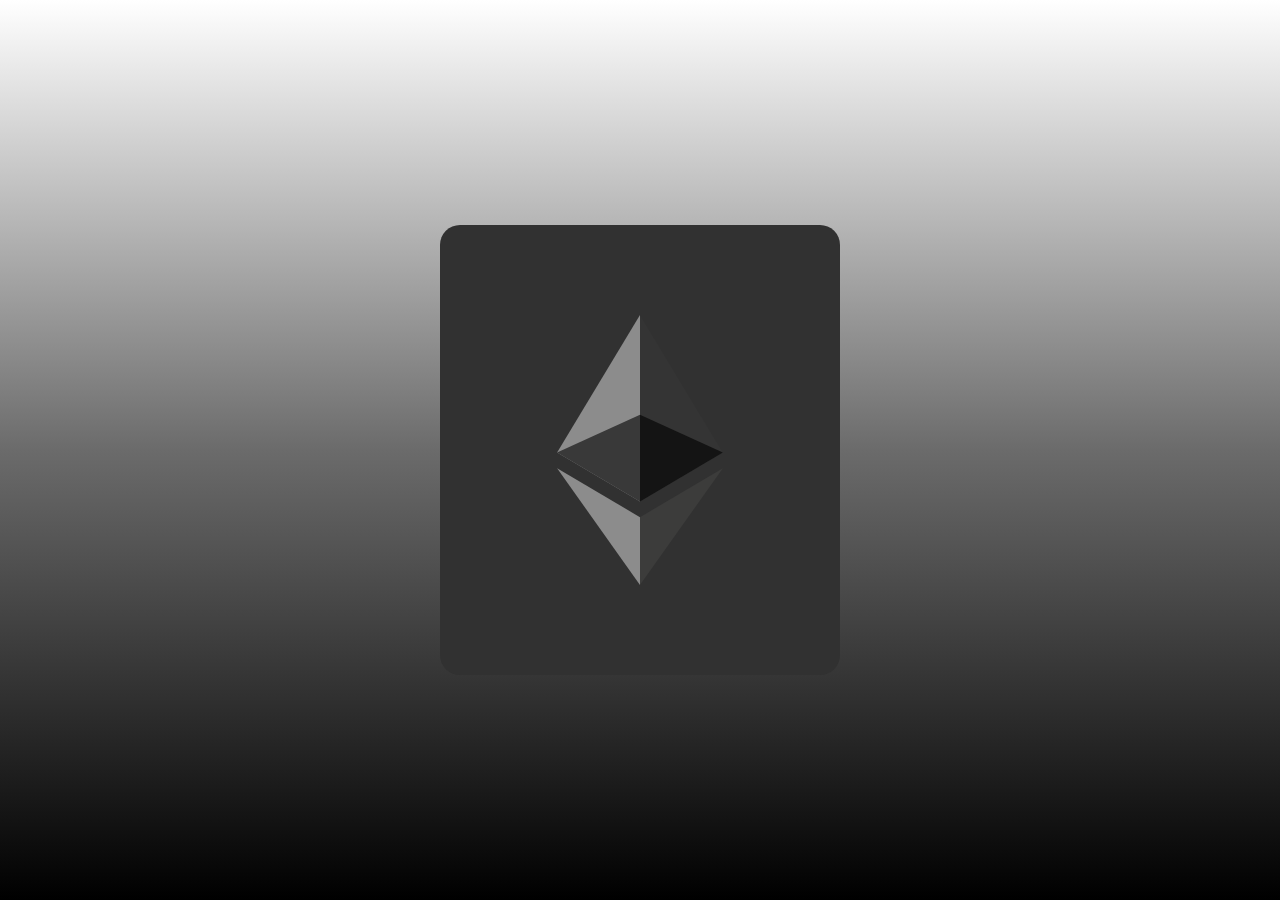
<file: index.html>
<!DOCTYPE html>
<html lang="es">
<head>
    <meta charset="UTF-8">
    <meta name="viewport" content="width=device-width, initial-scale=1.0">
    <title>Registro</title>
         <link rel="stylesheet" href="css/esil.css">
    <script>
        function registrar() {
            const username = document.getElementById("username").value;
            const password = document.getElementById("password").value;

            // Guardar datos en localStorage
            localStorage.setItem("username", username);
            localStorage.setItem("password", password);

            alert("Registro exitoso. Ahora puedes iniciar sesión.");
            window.location.href = "pagina2.html"; // Redirigir a la página de inicio de sesión
        }

   

    </script>
</head>

<div class="card">
  <svg class="img" xmlns="http://www.w3.org/2000/svg" xml:space="preserve" width="100%" height="100%" version="1.1" shape-rendering="geometricPrecision" text-rendering="geometricPrecision" image-rendering="optimizeQuality" fill-rule="evenodd" clip-rule="evenodd" viewBox="0 0 784.37 1277.39" xmlns:xlink="http://www.w3.org/1999/xlink">
 <g id="Layer_x0020_1">
  <metadata id="CorelCorpID_0Corel-Layer"></metadata>
  <g id="_1421394342400">
   <g>
    <polygon fill="#343434" fill-rule="nonzero" points="392.07,0 383.5,29.11 383.5,873.74 392.07,882.29 784.13,650.54"></polygon>
    <polygon fill="#8C8C8C" fill-rule="nonzero" points="392.07,0 -0,650.54 392.07,882.29 392.07,472.33"></polygon>
    <polygon fill="#3C3C3B" fill-rule="nonzero" points="392.07,956.52 387.24,962.41 387.24,1263.28 392.07,1277.38 784.37,724.89"></polygon>
    <polygon fill="#8C8C8C" fill-rule="nonzero" points="392.07,1277.38 392.07,956.52 -0,724.89"></polygon>
    <polygon fill="#141414" fill-rule="nonzero" points="392.07,882.29 784.13,650.54 392.07,472.33"></polygon>
    <polygon fill="#393939" fill-rule="nonzero" points="0,650.54 392.07,882.29 392.07,472.33"></polygon>
   </g>
  </g>
 </g>
</svg>
  <div class="textBox">
    <p class="text head">BIENVENIDO</p>
 

<body>
    <h1>Registro</h1>
    <form onsubmit="event.preventDefault(); registrar();">
        <label for="username">Usuario:</label>
        <input type="text" id="username" required>
        <br>
        <label for="password">Contraseña:</label>
        <input type="password" id="password" required>
        <br>
        <input type="submit" value="Registrar">
    </form>
  </div>
</div>



    


</body>
</html>
</file>
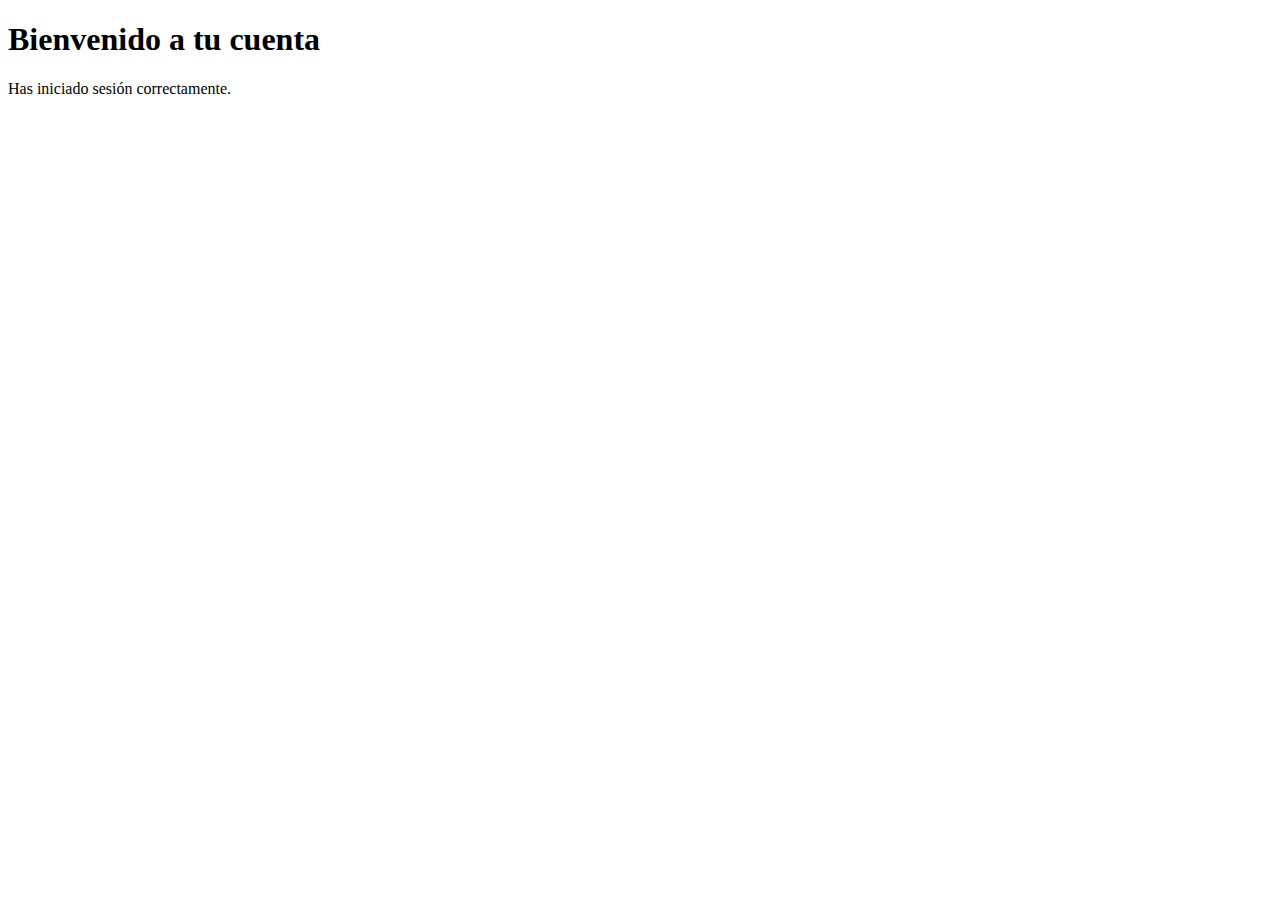
<file: bien.html>
<!DOCTYPE html>
<html lang="es">
<head>
    <meta charset="UTF-8">
    <meta name="viewport" content="width=device-width, initial-scale=1.0">
    <title>Bienvenido</title>
</head>
<body>
    <h1>Bienvenido a tu cuenta</h1>
    <p>Has iniciado sesión correctamente.</p>
</body>
</html>
</file>
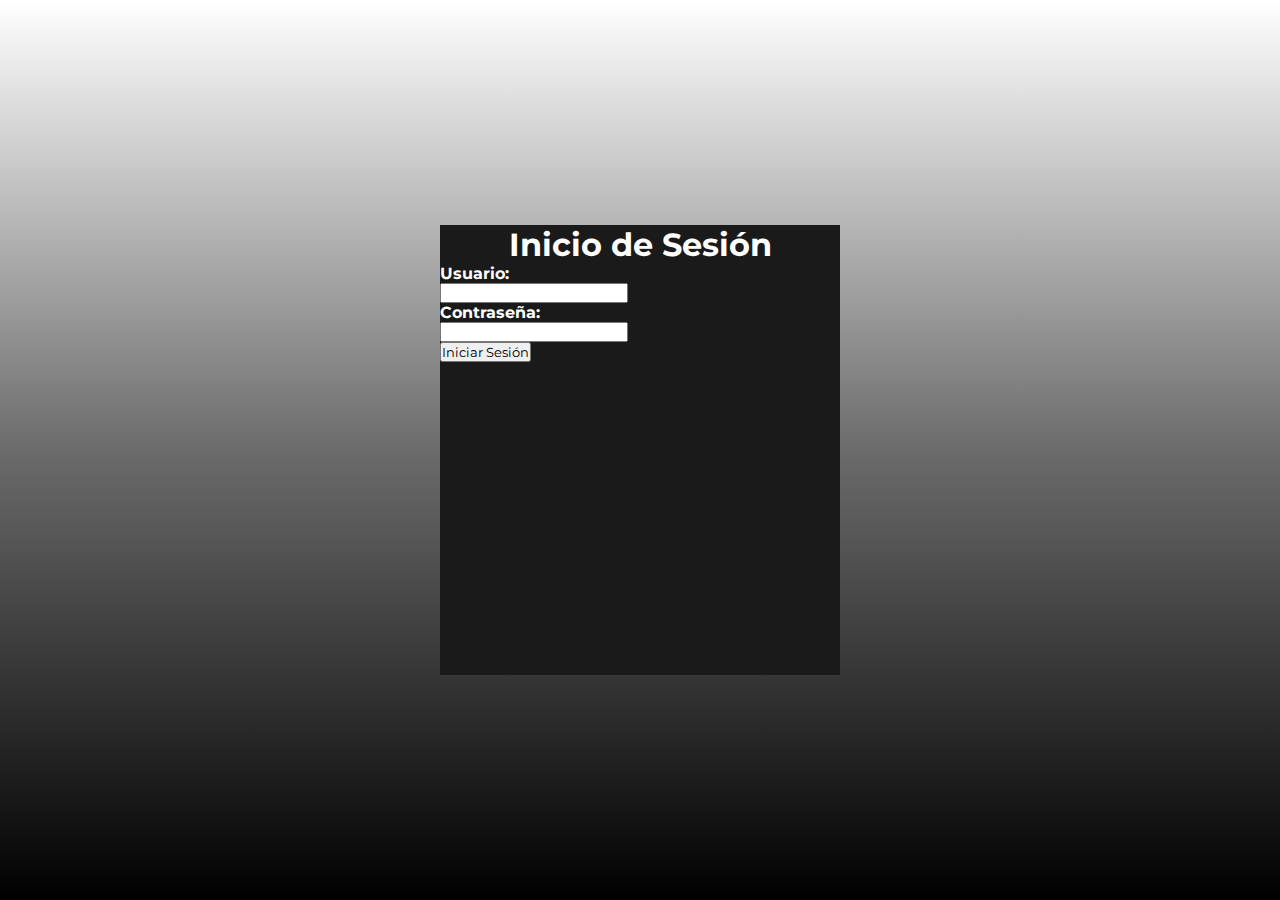
<file: pagina2.html>
<!DOCTYPE html>
<html lang="es">
<head>
    <meta charset="UTF-8">
    <meta name="viewport" content="width=device-width, initial-scale=1.0">
    <title>Inicio de Sesión</title>
     <link rel="stylesheet" href="css/estelo.css">
    <script>
        function iniciarSesion() {
            const username = document.getElementById("username").value;
            const password = document.getElementById("password").value;

            // Obtener datos de localStorage
            const storedUsername = localStorage.getItem("username");
            const storedPassword = localStorage.getItem("password");

            // Verificar credenciales
            if (username === storedUsername && password === storedPassword) {
                alert("Inicio de sesión exitoso. ¡Bienvenido, " + username + "!");
                // Redirigir a una página de bienvenida (puedes crear una)
                window.location.href = "fin.html";
            } else {
                alert("Usuario o contraseña incorrectos.");
            }
        }
    </script>
</head>


<body>
   





<div class="card">
  <div class="card2">

    <h1>Inicio de Sesión</h1>
    <form onsubmit="event.preventDefault(); iniciarSesion();">
        <label for="username">Usuario:</label>
         <br>
        <input type="text" id="username" required>
        <br>
        <label for="password">Contraseña:</label>
         <br>
        <input type="password" id="password" required>
        <br>
        <input type="submit" value="Iniciar Sesión">
    </form>

  </div>
</div>
   

</body>
</html>
</file>
<file: css/esil.css>
@import url('https://fonts.googleapis.com/css2?family=Montserrat:wght@300;400;500;600;700&display=swap');

*{
    margin: 0;
    padding: 0;
    box-sizing: border-box;
    font-family: 'Montserrat', sans-serif;
}

body{
                                                                   background: -webkit-linear-gradient(180deg, #ffffff,#6b6b6b,#000000);/* Chrome 10-25, Safari 5.1-6 */                          background: linear-gradient(180deg, #ffffff,#6b6b6b,#000000);/* W3C, IE 10+/ Edge, Firefox 16+, Chrome 26+, Opera 12+, Safari 7+ */                                             
    display: flex;
    align-items: center;
    justify-content: center;
    flex-direction: column;
    height: 100vh;
}


h1{
  text-align: center;
  position: relative;
  width: 80%;
  margin: 50px auto;
}

.card {
  width: 400px;
  height: 450px;
  background: #313131;
  border-radius: 20px;
  ;
  display: flex;
  flex-direction: column;
  align-items: center;
  justify-content: center;
  color: white;
  transition: 0.2s ease-in-out;
}

.img {
  height: 30%;
  position: absolute;
  transition: 0.2s ease-in-out;
  z-index: 1;
}

.textBox {
  opacity: 0;
  display: flex;
  flex-direction: column;
  align-items: center;
  justify-content: center;
  gap: 15px;
  transition: 0.2s ease-in-out;
  z-index: 2;
}

.textBox > .text {
  font-weight: bold;
}

.textBox > .head {
  font-size: 20px;
}

.textBox > .price {
  font-size: 17px;
}

.textBox > span {
  font-size: 12px;
  color: lightgrey;
}

.card:hover > .textBox {
  opacity: 1;
}

.card:hover > .img {
  height: 65%;
  filter: blur(7px);
  animation: anim 3s infinite;
}


@keyframes anim {
  0% {
    transform: translateY(0);
  }

  50% {
    transform: translateY(-20px);
  }

  100% {
    transform: translateY(0);
  }
}


label {
  color: white;
  font-weight: bold;
  display: block;
}

.card:hover {
  transform: scale(1.04) rotate(-1deg);
}




.container{
    background-color: #fff;
    border-radius: 30px;
    box-shadow: 0 5px 15px rgba(0, 0, 0, 0.35);
    position: relative;
    overflow: hidden;
    width: 768px;
    max-width: 100%;
    min-height: 480px;
}

.container p{
    font-size: 14px;
    line-height: 20px;
    letter-spacing: 0.3px;
    margin: 20px 0;
}

.container span{
    font-size: 12px;
}

.container a{
    color: #333;
    font-size: 13px;
    text-decoration: none;
    margin: 15px 0 10px;
}

.container button{
    background-color: #24025a;
    color: #fff;
    font-size: 12px;
    padding: 10px 45px;
    border: 1px solid transparent;
    border-radius: 20px;
    font-weight: 600;
    letter-spacing: 0.5px;
    text-transform: uppercase;
    margin-top: 10px;
    cursor: pointer;
}

.container button.hidden{
    background-color: transparent;
    border-color: #fff;
}

.container form{
    background-color: #fff;
    display: flex;
    align-items: center;
    justify-content: center;
    flex-direction: column;
    padding: 0 40px;
    height: 100%;
}

.container input{
    background-color: #eee;
    border: none;
    margin: 8px 0;
    padding: 10px 15px;
    font-size: 13px;
    border-radius: 8px;
    width: 100%;
    outline: none;
}

.form-container{
    position: absolute;
    top: 0;
    height: 100%;
    transition: all 0.6s ease-in-out;
}

.sign-in{
    left: 0;
    width: 50%;
    z-index: 2;
}

.container.active .sign-in{
    transform: translateX(100%);
}

.sign-up{
    left: 0;
    width: 50%;
    opacity: 0;
    z-index: 1;
}

.container.active .sign-up{
    transform: translateX(100%);
    opacity: 1;
    z-index: 5;
    animation: move 0.6s;
}

@keyframes move{
    0%, 49.99%{
        opacity: 0;
        z-index: 1;
    }
    50%, 100%{
        opacity: 1;
        z-index: 5;
    }
}

.social-icons{
    margin: 20px 0;
}

.social-icons a{
    border: 1px solid #ccc;
    border-radius: 15%;
    display: inline-flex;
    justify-content: center;
    align-items: center;
    margin: 0 3px;
    width: 40px;
    height: 40px;
}

.toggle-container{
    position: absolute;
    top: 0;
    left: 50%;
    width: 50%;
    height: 100%;
    overflow: hidden;
    transition: all 0.7s ease-in-out;
    border-radius: 150px 0 0 100px;
    z-index: 1000;
}

.container.active .toggle-container{
    transform: translateX(-100%);
    border-radius: 0 150px 100px 0;
}

.toggle{
    background-color: #036b11;
    height: 100%;
    background: linear-gradient(to right, #460088, #03af59);
    color: #fff;
    position: relative;
    left: -100%;
    height: 100%;
    width: 200%;
    transform: translateX(0);
    transition: all 0.6s ease-in-out;
}

.container.active .toggle{
    transform: translateX(50%);
}

.toggle-panel{
    position: absolute;
    width: 50%;
    height: 100%;
    display: flex;
    align-items: center;
    justify-content: center;
    flex-direction: column;
    padding: 0 30px;
    text-align: center;
    top: 0;
    transform: translateX(0);
    transition: all 0.6s ease-in-out;
}

.toggle-left{
    transform: translateX(-200%);
}

.container.active .toggle-left{
    transform: translateX(0);
}

.toggle-right{
    right: 0;
    transform: translateX(0);
}

.container.active .toggle-right{
    transform: translateX(200%);
}
</file>
<file: css/estelo.css>
@import url('https://fonts.googleapis.com/css2?family=Montserrat:wght@300;400;500;600;700&display=swap');

*{
    margin: 0;
    padding: 0;
    box-sizing: border-box;
    font-family: 'Montserrat', sans-serif;
}

body{
                                                                   background: -webkit-linear-gradient(180deg, #ffffff,#6b6b6b,#000000);/* Chrome 10-25, Safari 5.1-6 */                          background: linear-gradient(180deg, #ffffff,#6b6b6b,#000000);/* W3C, IE 10+/ Edge, Firefox 16+, Chrome 26+, Opera 12+, Safari 7+ */                                             
    display: flex;
    align-items: center;
    justify-content: center;
    flex-direction: column;
    height: 100vh;
}


h1{
    color: white;
  text-align: center;
  position: relative;
  width: 80%;
  margin: 0px auto;

}


label {
  color: white;
  font-weight: bold;
  display: left;
  
}

.card {
 width: 400px;
 height: 450px;
 background-image: linear-gradient(163deg, white 0%, black 100%);
 border-radius: 20px;
 transition: all .3s;
}

.card2 {
 width: 400px;
 height: 450px;
 background-color: #1a1a1a;
 border-radius:;
 transition: all .2s;
}

.card2:hover {
 transform: scale(0.98);
 border-radius: 20px;
}

.card:hover {
 box-shadow: 0px 0px 30px 1px rgba(0, 255, 117, 0.30);
}


.container{
    background-color: #fff;
    border-radius: 30px;
    box-shadow: 0 5px 15px rgba(0, 0, 0, 0.35);
    position: relative;
    overflow: hidden;
    width: 768px;
    max-width: 100%;
    min-height: 480px;
}

.container p{
    font-size: 14px;
    line-height: 20px;
    letter-spacing: 0.3px;
    margin: 20px 0;
}

.container span{
    font-size: 12px;
}

.container a{
    color: #333;
    font-size: 13px;
    text-decoration: none;
    margin: 15px 0 10px;
}

.container button{
    background-color: #24025a;
    color: #fff;
    font-size: 12px;
    padding: 10px 45px;
    border: 1px solid transparent;
    border-radius: 20px;
    font-weight: 600;
    letter-spacing: 0.5px;
    text-transform: uppercase;
    margin-top: 10px;
    cursor: pointer;
}

.container button.hidden{
    background-color: transparent;
    border-color: #fff;
}

.container form{
    background-color: #fff;
    display: flex;
    align-items: center;
    justify-content: center;
    flex-direction: column;
    padding: 0 40px;
    height: 100%;
}

.container input{
    background-color: #eee;
    border: none;
    margin: 8px 0;
    padding: 10px 15px;
    font-size: 13px;
    border-radius: 8px;
    width: 100%;
    outline: none;
}

.form-container{
    position: absolute;
    top: 0;
    height: 100%;
    transition: all 0.6s ease-in-out;
}

.sign-in{
    left: 0;
    width: 50%;
    z-index: 2;
}

.container.active .sign-in{
    transform: translateX(100%);
}

.sign-up{
    left: 0;
    width: 50%;
    opacity: 0;
    z-index: 1;
}

.container.active .sign-up{
    transform: translateX(100%);
    opacity: 1;
    z-index: 5;
    animation: move 0.6s;
}

@keyframes move{
    0%, 49.99%{
        opacity: 0;
        z-index: 1;
    }
    50%, 100%{
        opacity: 1;
        z-index: 5;
    }
}

.social-icons{
    margin: 20px 0;
}

.social-icons a{
    border: 1px solid #ccc;
    border-radius: 15%;
    display: inline-flex;
    justify-content: center;
    align-items: center;
    margin: 0 3px;
    width: 40px;
    height: 40px;
}

.toggle-container{
    position: absolute;
    top: 0;
    left: 50%;
    width: 50%;
    height: 100%;
    overflow: hidden;
    transition: all 0.7s ease-in-out;
    border-radius: 150px 0 0 100px;
    z-index: 1000;
}

.container.active .toggle-container{
    transform: translateX(-100%);
    border-radius: 0 150px 100px 0;
}

.toggle{
    background-color: #036b11;
    height: 100%;
    background: linear-gradient(to right, #460088, #03af59);
    color: #fff;
    position: relative;
    left: -100%;
    height: 100%;
    width: 200%;
    transform: translateX(0);
    transition: all 0.6s ease-in-out;
}

.container.active .toggle{
    transform: translateX(50%);
}

.toggle-panel{
    position: absolute;
    width: 50%;
    height: 100%;
    display: flex;
    align-items: center;
    justify-content: center;
    flex-direction: column;
    padding: 0 30px;
    text-align: center;
    top: 0;
    transform: translateX(0);
    transition: all 0.6s ease-in-out;
}

.toggle-left{
    transform: translateX(-200%);
}

.container.active .toggle-left{
    transform: translateX(0);
}

.toggle-right{
    right: 0;
    transform: translateX(0);
}

.container.active .toggle-right{
    transform: translateX(200%);
}
</file>
